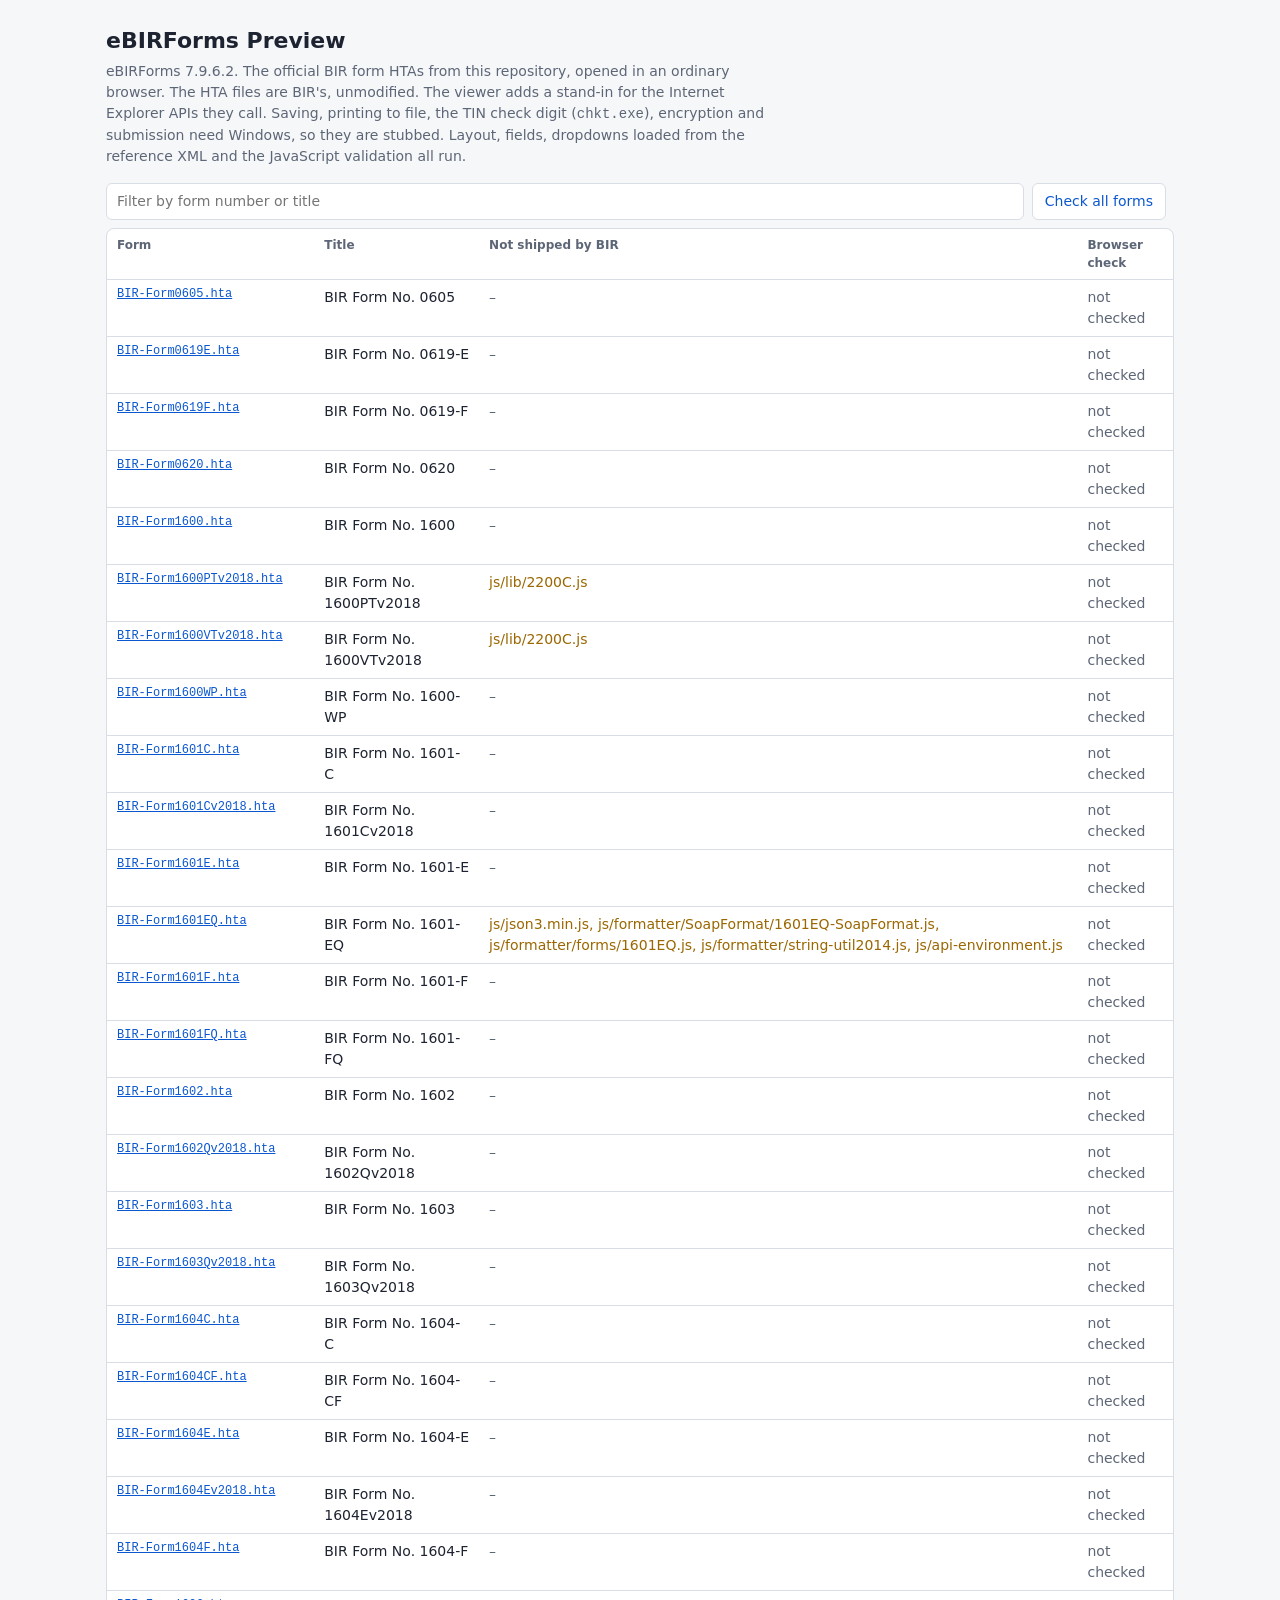
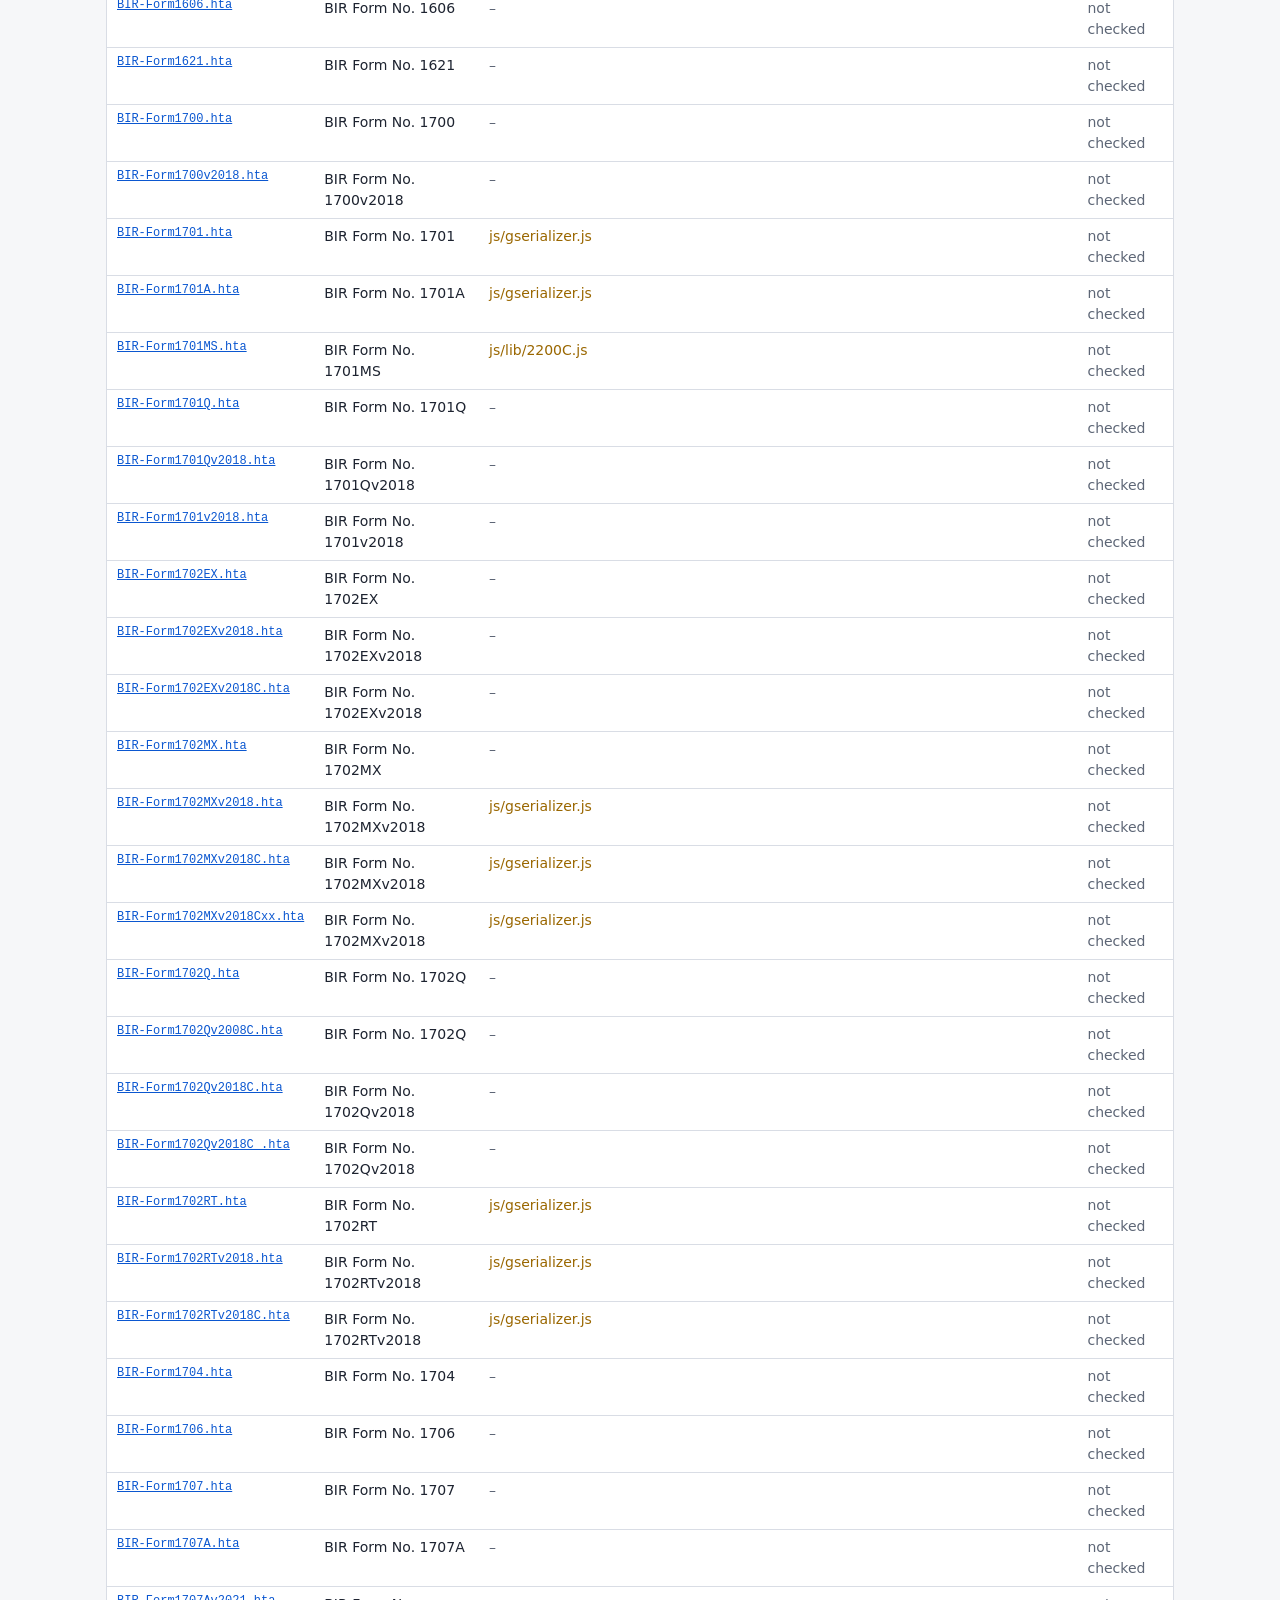
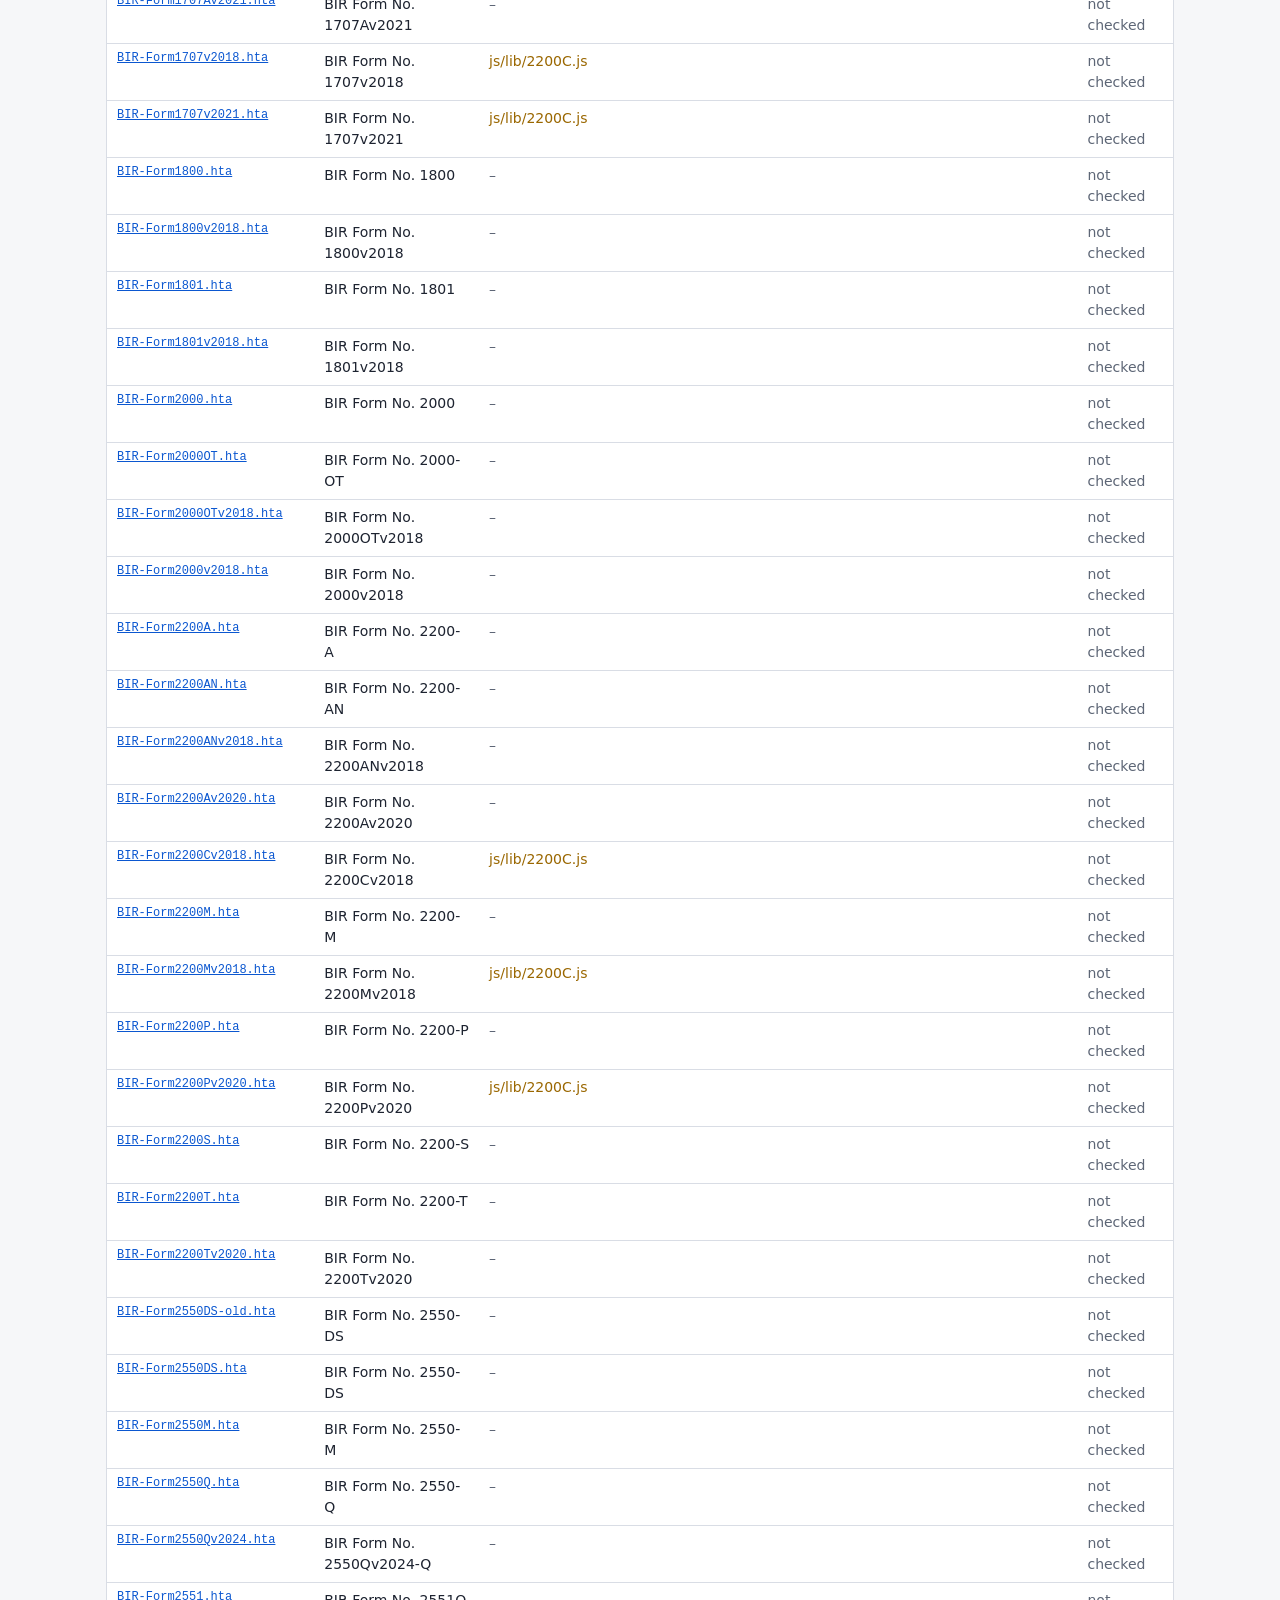
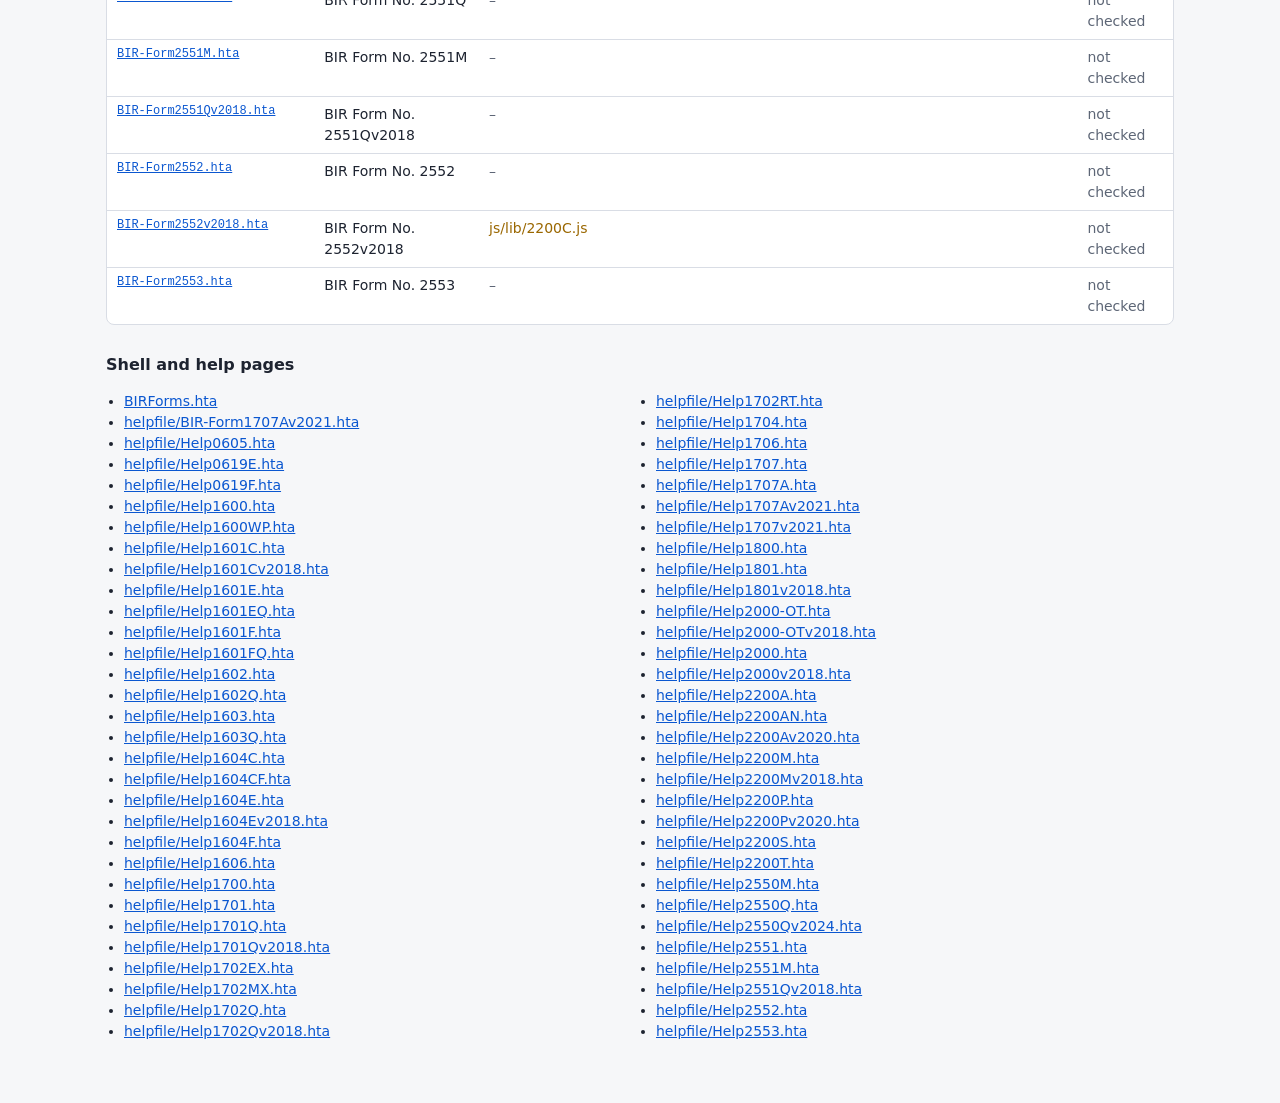
<file: preview/index.html>
<!doctype html>
<html lang="en">
<head>
<meta charset="utf-8">
<meta name="viewport" content="width=device-width, initial-scale=1">
<title>eBIRForms Preview</title>
<style>
  :root { --bg:#f6f7f9; --fg:#1d2330; --muted:#5d6676; --card:#ffffff; --line:#d9dde5;
          --err:#b42318; --warn:#9a6700; --ok:#1a7f37; --accent:#0b57d0; }
  @media (prefers-color-scheme: dark) {
    :root { --bg:#14171c; --fg:#e6e9ef; --muted:#9aa3b2; --card:#1c2027; --line:#2e343e;
            --err:#ff8a80; --warn:#e3b341; --ok:#56d364; --accent:#8ab4f8; }
  }
  * { box-sizing: border-box; }
  body { margin: 0; background: var(--bg); color: var(--fg); font: 14px/1.5 system-ui, sans-serif; }
  main { max-width: 1100px; margin: 0 auto; padding: 24px 16px 48px; }
  h1 { font-size: 22px; margin: 0 0 4px; }
  h2 { font-size: 16px; margin: 28px 0 8px; }
  p { margin: 4px 0 12px; color: var(--muted); max-width: 75ch; }
  a { color: var(--accent); }
  .controls { display: flex; flex-wrap: wrap; gap: 8px; align-items: center; margin: 16px 0 8px; }
  input[type=search] { flex: 1 1 220px; padding: 7px 10px; border: 1px solid var(--line); border-radius: 6px;
                       background: var(--card); color: var(--fg); font: inherit; }
  button { padding: 7px 12px; border: 1px solid var(--line); border-radius: 6px; background: var(--card);
           color: var(--accent); font: inherit; cursor: pointer; }
  button:disabled { color: var(--muted); cursor: default; }
  #summary { color: var(--muted); font-variant-numeric: tabular-nums; }
  .table { overflow-x: auto; background: var(--card); border: 1px solid var(--line); border-radius: 8px; }
  table { border-collapse: collapse; width: 100%; }
  th, td { text-align: left; padding: 7px 10px; border-bottom: 1px solid var(--line); vertical-align: top; }
  th { font-weight: 600; font-size: 12px; color: var(--muted); }
  tr:last-child td { border-bottom: 0; }
  td.file { font: 12px ui-monospace, monospace; white-space: nowrap; }
  .tag { display: inline-block; font-size: 12px; padding: 0 6px; border-radius: 4px; border: 1px solid currentColor; }
  .warn { color: var(--warn); }
  .err { color: var(--err); }
  .ok { color: var(--ok); }
  .muted { color: var(--muted); }
  details summary { cursor: pointer; }
  details div { font: 12px ui-monospace, monospace; white-space: pre-wrap; word-break: break-all; }
  ul.help { columns: 2 260px; padding-left: 18px; }
</style>
</head>
<body>
<main>
  <h1>eBIRForms Preview</h1>
  <p id="intro">The official BIR form HTAs from this repository, opened in an ordinary browser. The HTA
  files are BIR's, unmodified. The viewer adds a stand-in for the Internet Explorer APIs they call.
  Saving, printing to file, the TIN check digit (<code>chkt.exe</code>), encryption and submission
  need Windows, so they are stubbed. Layout, fields, dropdowns loaded from the reference XML and the
  JavaScript validation all run.</p>

  <div class="controls">
    <input type="search" id="q" placeholder="Filter by form number or title" aria-label="Filter forms">
    <button id="check" type="button">Check all forms</button>
    <span id="summary"></span>
  </div>
  <div class="table">
    <table>
      <thead><tr><th>Form</th><th>Title</th><th>Not shipped by BIR</th><th>Browser check</th></tr></thead>
      <tbody id="rows"><tr><td colspan="4" class="muted">Loading…</td></tr></tbody>
    </table>
  </div>

  <h2>Shell and help pages</h2>
  <ul class="help" id="others"></ul>
</main>
<iframe id="checker" title="Form check" style="position:absolute;left:-9999px;width:1280px;height:900px;border:0"></iframe>
<script>
(function () {
  var rows = document.getElementById('rows');
  var q = document.getElementById('q');
  var summary = document.getElementById('summary');
  var status = {};
  var forms = [];
  var view = function (f) { return 'view.html?f=' + encodeURIComponent(f); };
  var el = function (tag, attrs, text) {
    var e = document.createElement(tag);
    for (var k in attrs || {}) e.setAttribute(k, attrs[k]);
    if (text != null) e.textContent = text;
    return e;
  };

  fetch('../index/forms.json').then(function (r) { return r.json(); }).then(function (idx) {
    document.getElementById('intro').insertAdjacentText('afterbegin', 'eBIRForms ' + idx.official_app_version + '. ');
    forms = Object.keys(idx.forms).sort().map(function (f) {
      var info = idx.forms[f];
      return { f: f, title: info.title || '', app: info.application_name || '', missing: info.missing_dependencies || [] };
    });
    draw();
    return fetch('../manifests/' + idx.official_app_version + '.json').then(function (r) { return r.json(); });
  }).then(function (manifest) {
    var others = document.getElementById('others');
    Object.keys(manifest.package).filter(function (p) {
      return /\.hta$/i.test(p) && !/^forms\//.test(p);
    }).sort().forEach(function (p) {
      var li = el('li');
      li.appendChild(el('a', { href: view(p) }, p));
      others.appendChild(li);
    });
  }).catch(function (e) {
    rows.innerHTML = '';
    var td = el('td', { colspan: 4, class: 'err' }, 'Could not load the form index: ' + e +
      '. Serve the repository over HTTP (see preview/README.md); file:// does not work.');
    rows.appendChild(el('tr')).appendChild(td);
  });

  function draw() {
    var term = q.value.trim().toLowerCase();
    rows.innerHTML = '';
    forms.forEach(function (x) {
      if (term && (x.f + ' ' + x.title + ' ' + x.app).toLowerCase().indexOf(term) < 0) return;
      var tr = el('tr');
      var td = el('td', { class: 'file' });
      td.appendChild(el('a', { href: view(x.f) }, x.f.replace(/^forms\//, '')));
      tr.appendChild(td);
      tr.appendChild(el('td', null, x.title));
      tr.appendChild(el('td', { class: x.missing.length ? 'warn' : 'muted' },
        x.missing.length ? x.missing.join(', ') : '–'));
      var st = el('td');
      var s = status[x.f];
      if (!s) st.appendChild(el('span', { class: 'muted' }, 'not checked'));
      else if (s === 'running') st.appendChild(el('span', { class: 'muted' }, 'checking…'));
      else {
        var bad = unexpected(x, s).length;
        var d = el('details');
        d.appendChild(el('summary', { class: bad ? 'err' : 'ok' },
          bad ? bad + ' issue' + (bad > 1 ? 's' : '') : 'renders, no errors' + (x.missing.length ? ' (besides scripts BIR does not ship)' : '')));
        d.appendChild(el('div', null, s.issues.join('\n') || 'Nothing reported.'));
        st.appendChild(d);
      }
      tr.appendChild(st);
      rows.appendChild(tr);
    });
  }
  q.addEventListener('input', draw);

  // Errors, plus missing files other than the scripts BIR itself does not ship.
  function unexpected(x, s) {
    return s.issues.filter(function (line) {
      if (/^error: /.test(line)) return true;
      if (!/^missing: /.test(line)) return false;
      return !x.missing.some(function (dep) { return line.slice(-('/package/' + dep).length) === '/package/' + dep; });
    });
  }

  // Load every form, one at a time, in a hidden viewer and collect what it reports.
  var checker = document.getElementById('checker');
  var queue = [];
  var waiting = null;
  window.addEventListener('message', function (e) {
    if (!e.data || !e.data.ebirCheck || e.data.ebirCheck !== waiting) return;
    status[e.data.ebirCheck] = { counts: e.data.counts, issues: e.data.issues };
    next();
  });
  function next() {
    var done = forms.filter(function (x) { return status[x.f] && status[x.f] !== 'running'; });
    var bad = done.filter(function (x) { return unexpected(x, status[x.f]).length; });
    summary.textContent = done.length + ' of ' + forms.length + ' checked' + (done.length ? ', ' + bad.length + ' with issues' : '');
    var f = queue.shift();
    if (!f) { waiting = null; document.getElementById('check').disabled = false; draw(); return; }
    status[f] = 'running';
    waiting = f;
    setTimeout(function () {
      if (waiting !== f) return;
      status[f] = { counts: { error: 1, missing: 0 }, issues: ['timed out after 20 s'] };
      next();
    }, 20000);
    checker.src = view(f) + '&embed';
    draw();
  }
  document.getElementById('check').addEventListener('click', function () {
    this.disabled = true;
    status = {};
    queue = forms.map(function (x) { return x.f; });
    next();
  });
})();
</script>
</body>
</html>
</file>
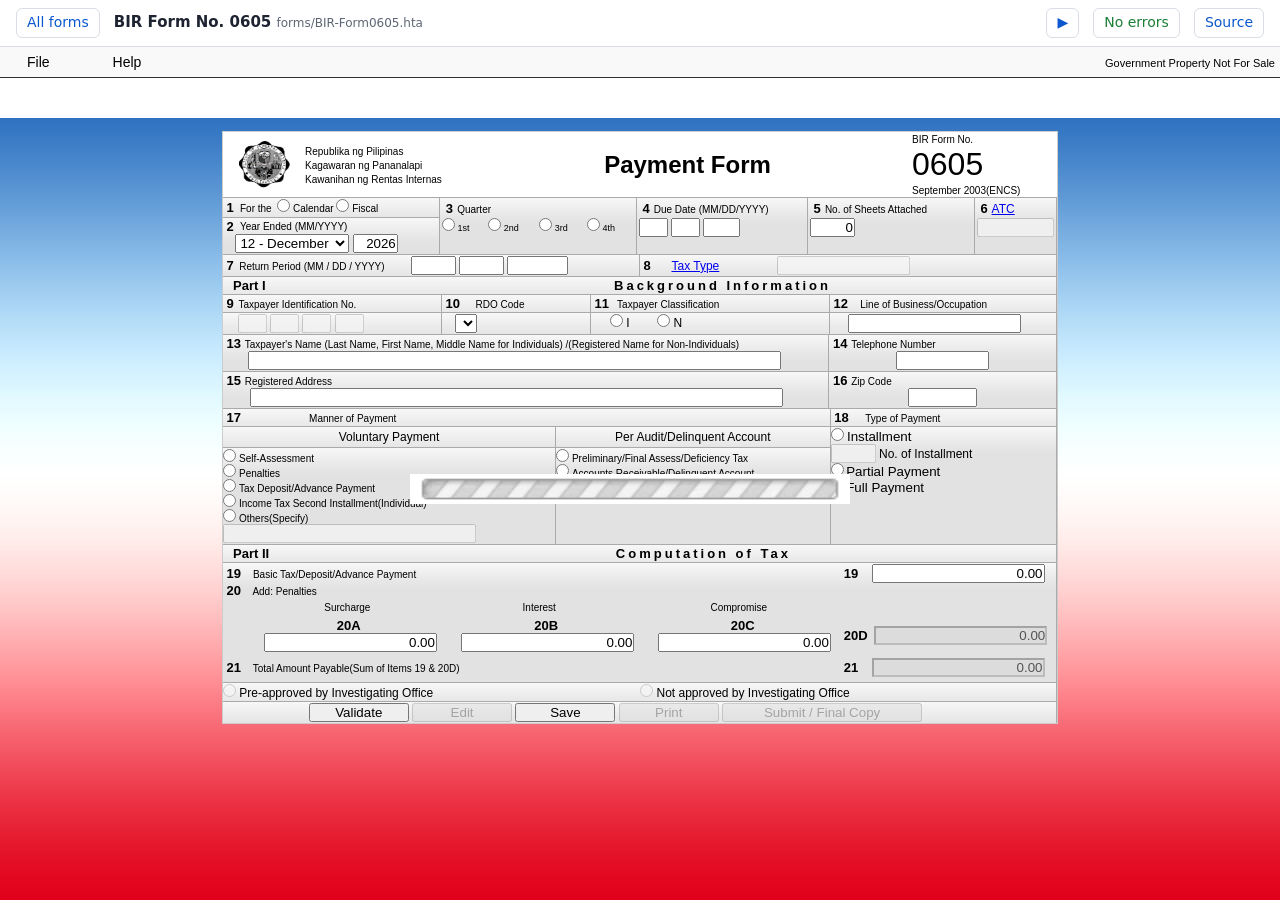
<file: preview/view.html>
<!doctype html>
<html lang="en">
<head>
<meta charset="utf-8">
<meta name="viewport" content="width=device-width, initial-scale=1">
<title>eBIRForms Preview</title>
<style>
  :root { --bg:#f6f7f9; --fg:#1d2330; --muted:#5d6676; --bar:#ffffff; --line:#d9dde5;
          --err:#b42318; --warn:#9a6700; --ok:#1a7f37; --accent:#0b57d0; }
  @media (prefers-color-scheme: dark) {
    :root { --bg:#14171c; --fg:#e6e9ef; --muted:#9aa3b2; --bar:#1c2027; --line:#2e343e;
            --err:#ff8a80; --warn:#e3b341; --ok:#56d364; --accent:#8ab4f8; }
  }
  * { box-sizing: border-box; }
  html, body { height: 100%; margin: 0; }
  body { background: var(--bg); color: var(--fg); font: 14px/1.4 system-ui, sans-serif;
         display: flex; flex-direction: column; }
  header { display: flex; flex-wrap: wrap; gap: 8px 14px; align-items: center; padding: 8px 16px;
           background: var(--bar); border-bottom: 1px solid var(--line); }
  header a, header button { color: var(--accent); text-decoration: none; background: none;
           border: 1px solid var(--line); border-radius: 6px; padding: 4px 10px; font: inherit; cursor: pointer; }
  header h1 { font-size: 15px; margin: 0; flex: 1 1 200px; overflow: hidden; text-overflow: ellipsis; white-space: nowrap; }
  header .path { color: var(--muted); font-weight: 400; font-size: 12px; }
  .count { font-variant-numeric: tabular-nums; }
  .count.err { color: var(--err); border-color: var(--err); }
  .count.ok { color: var(--ok); }
  #log { display: none; max-height: 35vh; overflow: auto; margin: 0; padding: 8px 16px;
         background: var(--bar); border-bottom: 1px solid var(--line); font: 12px/1.5 ui-monospace, monospace; }
  #log.open { display: block; }
  #log div { white-space: pre-wrap; word-break: break-all; }
  #log .error, #log .missing { color: var(--err); }
  #log .alert, #log .vbs, #log .case { color: var(--muted); }
  iframe { flex: 1; width: 100%; border: 0; background: #fff; }
  body.embed header, body.embed #log { display: none; }
</style>
</head>
<body>
<header>
  <a href="./">All forms</a>
  <h1 id="title">Loading…</h1>
  <a id="prev" href="#">◀</a><a id="next" href="#">▶</a>
  <button id="issues" class="count" type="button" title="Show what the browser reported">…</button>
  <a id="source" target="_blank" rel="noopener">Source</a>
</header>
<div id="log"></div>
<iframe id="form" title="Form"></iframe>
<script>
(function () {
  var params = new URLSearchParams(location.search);
  var f = (params.get('f') || 'forms/BIR-Form0605.hta').replace(/^\/+/, '');
  var embed = params.has('embed');
  if (embed) document.body.classList.add('embed');
  if (/(^|\/)\.\.(\/|$)/.test(f)) { document.getElementById('title').textContent = 'Bad path'; return; }

  var pkg = new URL('../package/', location.href);
  var formUrl = new URL(f, pkg);
  var shimUrl = new URL('ie-shim.js', location.href);
  var frame = document.getElementById('form');
  var log = document.getElementById('log');
  var issuesBtn = document.getElementById('issues');
  var counts = { error: 0, missing: 0, alert: 0, vbs: 0 };
  var seen = {};

  document.getElementById('source').href =
    'https://github.com/hexuria/buwiz-validation/blob/main/package/' + f;
  issuesBtn.onclick = function () { log.classList.toggle('open'); };

  function render() {
    var bad = counts.error + counts.missing;
    issuesBtn.textContent = bad ? bad + ' issue' + (bad > 1 ? 's' : '') : 'No errors';
    issuesBtn.className = 'count ' + (bad ? 'err' : 'ok');
  }
  function add(kind, detail) {
    var key = kind + detail;
    if (seen[key]) return;
    seen[key] = 1;
    counts[kind] = (counts[kind] || 0) + 1;
    var d = document.createElement('div');
    d.className = kind;
    d.textContent = kind + ': ' + detail;
    log.appendChild(d);
    render();
  }
  window.addEventListener('message', function (e) {
    if (e.source === frame.contentWindow && e.data && e.data.ebirPreview) add(e.data.ebirPreview, e.data.detail);
  });

  // Prev/next through the forms list; the manifest gives every file's exact
  // spelling for the shim's case-insensitive lookup.
  var index = fetch('../index/forms.json').then(function (r) { return r.json(); });
  var files = index.then(function (idx) {
    return fetch('../manifests/' + idx.official_app_version + '.json');
  }).then(function (r) { return r.json(); }).then(function (m) {
    var map = {};
    Object.keys(m.package).forEach(function (p) { map[p.toLowerCase()] = p; });
    return map;
  }).catch(function () { return {}; });
  index.then(function (idx) {
    var list = Object.keys(idx.forms).sort();
    var i = list.indexOf(f);
    var link = function (id, j) {
      var a = document.getElementById(id);
      if (i < 0 || j < 0 || j >= list.length) { a.style.visibility = 'hidden'; return; }
      a.href = '?f=' + encodeURIComponent(list[j]);
      a.title = list[j];
    };
    link('prev', i - 1); link('next', i + 1);
  }).catch(function () {});

  files.then(function () { return fetch(formUrl); }).then(function (r) {
    if (!r.ok) throw new Error('HTTP ' + r.status + ' for ' + f);
    return r.text();
  }).then(function (html) {
    var vbs = [];
    var re = /<script[^>]*language\s*=\s*["']?vbscript["']?[^>]*src\s*=\s*["']([^"']+)["']/ig, m;
    while ((m = re.exec(html))) vbs.push(new URL(m[1], formUrl).href);
    return Promise.all(vbs.map(function (u) {
      return fetch(u).then(function (r) { return r.ok ? r.text() : ''; }).catch(function () { return ''; });
    })).then(function (sources) {
      return files.then(function (map) { show(html, sources, map); });
    });
  }).catch(function (e) {
    add('missing', String(e.message || e));
    document.getElementById('title').textContent = f;
    if (embed) parent.postMessage({ ebirCheck: f, counts: counts, issues: [String(e)] }, '*');
  });

  function show(html, sources, map) {
      var names = [];
      sources.join('\n').replace(/^\s*(?:public\s+|private\s+)?(?:function|sub)\s+(\w+)/igm, function (_, n) { names.push(n); });
      var t = /<title>([^<]*)<\/title>/i.exec(html);
      document.title = (t ? t[1].trim() : f) + ' · eBIRForms Preview';
      document.getElementById('title').innerHTML = '';
      document.getElementById('title').append(t ? t[1].trim() + ' ' : '');
      var p = document.createElement('span'); p.className = 'path'; p.textContent = f;
      document.getElementById('title').append(p);

      var inject = '<base href="' + formUrl.href + '">' +
        '<script>window.__ebirVbsFunctions=' + JSON.stringify(names) +
        ';window.__ebirViewer=' + JSON.stringify(location.href.split('?')[0]) +
        ';window.__ebirPackage=' + JSON.stringify(pkg.href) +
        ';window.__ebirFiles=' + JSON.stringify(map) + ';<\/script>' +
        '<script src="' + shimUrl.href + '"><\/script>';
      var doc = /<head[^>]*>/i.test(html)
        ? html.replace(/<head[^>]*>/i, function (h) { return h + inject; })
        : inject + html;
      frame.addEventListener('load', function () {
        render();
        if (embed) setTimeout(function () {
          parent.postMessage({ ebirCheck: f, counts: counts,
                               issues: Array.prototype.map.call(log.children, function (d) { return d.textContent; }) }, '*');
        }, 800);
      }, { once: true });
      frame.srcdoc = doc;
  }
})();
</script>
</body>
</html>
</file>
